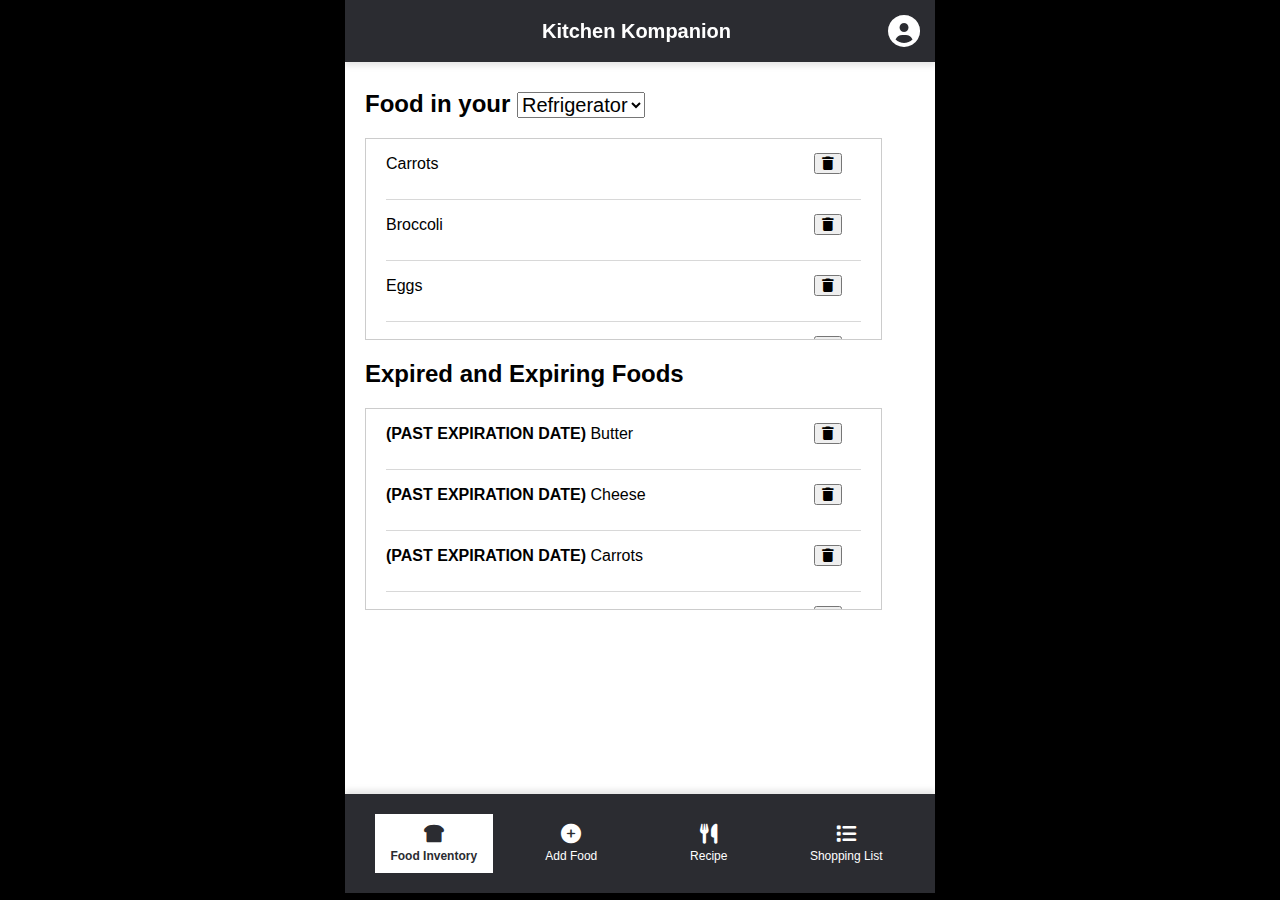
<file: index.html>
<!DOCTYPE html>
<html lang="en">
<head>
    <meta charset="UTF-8">
    <title>Kitchen Kompanion</title>
    <link rel="stylesheet" href="style.css">
    <link rel="stylesheet" href="https://cdnjs.cloudflare.com/ajax/libs/font-awesome/6.0.0-beta3/css/all.min.css">
</head>
<body>
    <!-- <div id="keyboard-overlay" class="keyboard-overlay">
        <img src="KitchenKompanion2024/keyboard.png" alt="Keyboard Image" class="keyboard-image">
        <button class="close-keyboard">Close</button>
    </div> -->
    <img id="keyboard-image" src="keyboard.png" alt="Keyboard Image">
    <header class="title-bar">
        <div id="hamburger-menu" class="hamburger-menu disable-select">
            <div id="hamburger_main" class="hamburger-dropdown-container">
            </div>
        </div>
        <h1 style="text-align: center; margin-left:25px">Kitchen Kompanion</h1>
        <div id="profile-menu" onclick="openTab(5)">
            <i class="fas fa-user-circle fa-2x"></i>
        </div>
    </header>

    <div class="mobile-screen">
        <div class="mobile-content" id="tab_one">
            <h2>Food in your 
                <select class="styled-select" id="food-location-select">
                    <option value="refrigerator">Refrigerator</option>
                    <option value="pantry">Pantry</option>
                </select>
            </h2>
            <div id="food-display-main" class="food-display-scroll"></div>
            <h2>Expired and Expiring Foods</h2>
            <div id="food-display-expiring" class="food-display-scroll"></div>
        </div>
        
        <div class="mobile-content" id="tab_two">
             <div class="food-input-title-container">
                <h2>Add Food</h2>
                <div>
                    <label for="name">Refrigerator or Pantry:</label>
                    <select id="pantryOrRefrigerator" name="pantryOrRefrigerator" class="styled-dropdown" required>
                        <option value="refrigerator">Refrigerator</option>
                        <option value="pantry">Pantry</option>
                    </select>
                </div>
            </div>
            

            <form id="new-food-form">
                <label for="name">Food Name:</label>
                <input type="text" id="name" name="name" placeholder="Enter food name" required>
                <br>
                <br>
                <br>
                <label for="quantity">Serving:</label>
                <input type="number" id="quantity" name="quantity" placeholder="Enter serving amount" min="1" size="55" required>
                <br>
                <br>
                <br>
    
                <label for="date">Expiration Date:</label>
                <input type="date" id="date" name="date" required>
                <br>
                <br>
                <br>

                <label for="allergens">Allergens:</label>
                <select id="allergens" class="styled-dropdown">
                    <option value="None" selected>None</option>
                    <option value="Peanuts">Peanuts</option> 
                    <option value="Dairy">Dairy</option>
                    <option value="Soy">Soy</option>
                    <option value="Gluten">Gluten</option>
                </select>
                <br>
                <br>
                <br>
    
                <button type="reset" id="clear" class="styled-button">Clear</button>
                <button type="submit" id="submit" class="styled-button">Add</button>
    
            </form>
            <br>
            <br>
            <p id="added-message" style="display: none; cursor: pointer;">
                Food successfully added, click to see all foods
            </p>

            <br>
            <br>
            <br>
        </div>

        
        <div class="mobile-content" id="tab_three">
            <h2>Search For Recipes</h2>
            <div>
                <h4>Select Your Preferences!</h4>
                <label for="cooking-skill">Cooking Skill:</label>
                <select id="cooking-skill" class="styled-dropdown">
                    <option value="Beginner">Beginner</option>
                    <option value="Intermediate" selected>Intermediate</option> 
                    <option value="Advanced">Advanced</option>
                </select>
                <br>
                <br>
                <br>
                <label for="dietary-restrictions">Dietary Restrictions:</label>
                <select id="dietary-restrictions" class="styled-dropdown">
                    <option value="None" selected>None</option>
                    <option value="Vegetarian">Vegetarian</option> 
                    <option value="Vegan">Vegan</option>
                    <option value="Gluten-Free">Gluten-Free</option>
                    <option value="Keto">Keto</option>
                </select>
                <br>
                <br>
                <br>
                <label for="allergens">Allergens:</label>
                <select id="allergens-recipe" class="styled-dropdown">
                    <option value="None" selected>None</option>
                    <option value="Peanuts">Peanuts</option> 
                    <option value="Dairy">Dairy</option>
                    <option value="Soy">Soy</option>
                    <option value="Gluten">Gluten</option>
                </select>
                <div id="variable-output"></div>
                <br>
                <br>
                <br>
                <button id="generate-recipes" class="styled-button" onclick="setupRecipeGeneration()">Search Recipes</button>
                <button id="favorite-recipes" class="styled-button">Favorite Recipes</button>
                <br>
                <br>
                <br>
                <div id="recipe-container">
                    <div id="recipe-output" class="scrollable-box"></div>
                    <div id="favorite-recipes-output" class="scrollable-box"></div>
                </div>
                <div id="favorite-recipes-output" style="display: none;"></div>
            </div>
        </div>


        <div class="mobile-content" id="tab_four">
            <h2>Shopping List</h2>
            <div class="input-container">
                <input type="text" id="shopping-item-input" placeholder="Enter item"/>
                <button id="add-to-shopping-list" class="styled-button-shopping" onclick="addItemToShopping()" >Add to Shopping List</button>
            </div>

            <div class="sort-container">
                <select id="sort-options" onchange="sortShoppingList()">
                    <option value="recent">Sort by Recency</option>
                    <option value="alphabetical">Sort Alphabetically</option>
                </select>
            </div>

            <ul id="shopping-list-output"></ul>

            <div id ="refrigerator-modal" class="modal" style="display:none;">
                <form id="new-food-form" onsubmit="handleAddToRefrigerator(event)">
                    <label for="name">Item Name:</label>
                    <input type="text" id="name" required>
                    
                    <label for="quantity">Quantity:</label>
                    <input type="number" id="quantity" min="1" required>
                    
                    <label for="date">Expiration Date:</label>
                    <input type="date" id="date" required>
                    
                    <label for="allergens">Allergens:</label>
                    <select id="allergens">
                        <option value="None">None</option>
                        <option value="Dairy">Dairy</option>
                        <option value="Gluten">Gluten</option>
                        <option value="Peanuts">Peanuts</option>
                        <option value="Shellfish">Shellfish</option>
                    </select>
            
                    <button type="submit">Add to Refrigerator</button>
                    <button type="button" onclick="handleAddToPantry()">Add to Pantry</button>
                    <button type="button" onclick="closeModal()">Cancel</button>

            </div>
        </div>

        <script>
            let shoppingList = [];
    
            function addItemToShopping() {
                const inputField = document.getElementById('shopping-item-input');
                const item = inputField.value.trim(); 
    
                if (item) {
                    shoppingList.push({name: item, timestamp: new Date() }); 
                    updateShoppingListDisplay(); 
                    inputField.value = ''; // clears the input field
                } else {
                    alert('Please enter an item to add to the shopping list.');
                }
            }
    
            function updateShoppingListDisplay() {
                const shoppingListOutput = document.getElementById('shopping-list-output');
                shoppingListOutput.innerHTML = ''; // Clear text
    
                shoppingList.forEach((item, index) => {
                    shoppingListOutput.innerHTML += `
                        <li class="shopping-item">
                            <span>${item.name}</span>
                            <span class="icon-container">
                                <span class="refrigerator-icon" onclick="openRefrigeratorModal('${item.name}')">+</span>
                                <span class="delete-icon" onclick="removeItem(${index})"><i class="fas fa-trash"></i></span>
                            </span>
                        </li>`;
                });
            }
            function openRefrigeratorModal(itemName) {
                document.getElementById('name').value = '';
                document.getElementById('quantity').value = '';
                document.getElementById('date').value = '';
                document.getElementById('allergens').value = 'None';   
                document.getElementById('name').value = itemName; 
                document.getElementById('refrigerator-modal').removeAttribute('data-index');
                document.getElementById('refrigerator-modal').style.display = 'block';
            }

            function closeModal() {
                document.getElementById('name').value = '';
                document.getElementById('quantity').value = '';
                document.getElementById('date').value = '';
                document.getElementById('allergens').value = 'None';
                document.getElementById('refrigerator-modal').style.display = 'none';
            }

            function handleAddToRefrigerator(event) {
                event.preventDefault();

                const name = document.getElementById('name').value;
                const quantity = parseInt(document.getElementById('quantity').value);
                const expiration = document.getElementById('date').value;
                const allergens = document.getElementById('allergens').value;

                const food = new FoodItem(name, expiration, quantity, allergens);
                foodItemsInUserRefrigerator.push(food);

            
                const index = document.getElementById('refrigerator-modal').getAttribute('data-index');
                shoppingList.splice(index, 1);
              
                updateShoppingListDisplay();
                displayFoodMain('refrigerator')
                document.getElementById('new-food-form').reset();

                document.getElementById('name').value = '';
                document.getElementById('quantity').value = '';
                document.getElementById('date').value = '';
                document.getElementById('allergens').value = 'None';
                closeModal();
                alert(`${name} added to the refrigerator list.`);
            }

            function removeItem(index) {
                shoppingList.splice(index, 1); // Remove item at the given index
                updateShoppingListDisplay(); // Refresh the list
            }

            function sortShoppingList(){
                const sortOption = document.getElementById('sort-options').value;

                if(sortOption === 'alphabetical'){
                    shoppingList.sort((a,b) => a.name.localeCompare(b.name));
                }else{
                    shoppingList.sort((a, b) => b.timestamp - a.timestamp);
                }

                updateShoppingListDisplay();
            }
            
            function handleAddToPantry(){
                const name = document.getElementById('name').value;
                const quantity = parseInt(document.getElementById('quantity').value);
                const expiration = document.getElementById('date').value;
                const allergens = document.getElementById('allergens').value;

                const food = new FoodItem(name, expiration, quantity, allergens);
                foodItemsInUserPantry.push(food); // Add to pantry list

                displayFoodMain('pantry'); // Update pantry display
                document.getElementById('new-food-form').reset(); // Reset form fields
                closeModal(); // Close the modal
                alert(`${name} added to the pantry list.`); 
            }
        </script>

        <div class="mobile-content" id="tab_five">
            <h2>Profile Customization</h2>
            <h3>Personal Details</h3>
            <div>The name on your account is <span class="cur_user_name_instance">PLACEHOLDER</span></div>
            <br>
            <form>
                <label>
                    <input id="name_input" type="text" name="change_name" value="" placeholder="Enter new name here"> 
                    <input type="button" value="Change name" onclick=setUserName()>
                </label><br>
            </form>
            <br>
            <div>The email for your account is <span class="cur_user_email_instance">PLACEHOLDER</span></div>
            <br>
            <form>
                <label>
                    <input id="email_input" type="text" name="change_email" value="" placeholder="Enter new email here"> 
                    <input type="button" value="Change email" onclick=setUserEmail()>
                </label><br>
            </form>
            <h3>Cooking skill</h3>
            <select id="cooking-skill" class="styled-dropdown">
                <option value="Beginner">Beginner</option>
                <option value="Intermediate" selected>Intermediate</option> 
                <option value="Advanced">Advanced</option>
            </select>
            <h3>Allergens</h3>
            <form>
                <label>
                    <input type="checkbox" name="nuts" value="false"> Nuts
                </label><br>
                <label>
                    <input type="checkbox" name="dairy" value="false"> Dairy
                </label><br>
                <label>
                    <input type="checkbox" name="soy" value="false"> Soy
                </label><br>
                <label>
                    <input type="checkbox" name="gluten" value="false"> Gluten
                </label><br>
            </form>
            <h3>Dietary Restrictions</h3>
            <form>
                <label>
                    <input type="checkbox" name="nuts" value="false"> Vegetarian
                </label><br>
                <label>
                    <input type="checkbox" name="dairy" value="false"> Vegan
                </label><br>
                <label>
                    <input type="checkbox" name="soy" value="false"> Gluten Free
                </label><br>
                <label>
                    <input type="checkbox" name="gluten" value="false"> Keto
                </label><br>
            </form>

            <form>
                
            </form>
        </div>
    
        <nav class="tab-bar">
            <button class="tab selected" onclick="openTab(1)">
                <i class="fas fa-bread-slice"></i><br>Food Inventory
            </button>
            <button class="tab" onclick="openTab(2)">
                <i class="fas fa-plus-circle"></i><br>Add Food
            </button>
            <button class="tab" onclick="openTab(3)">
                <i class="fas fa-utensils"></i><br>Recipe
            </button>
            <button class="tab" onclick="openTab(4)">
                <i class="fas fa-list"></i><br>Shopping List
            </button>
        </nav>
    </div>

    <script src="app.js"></script>
</body>
</html>
</file>
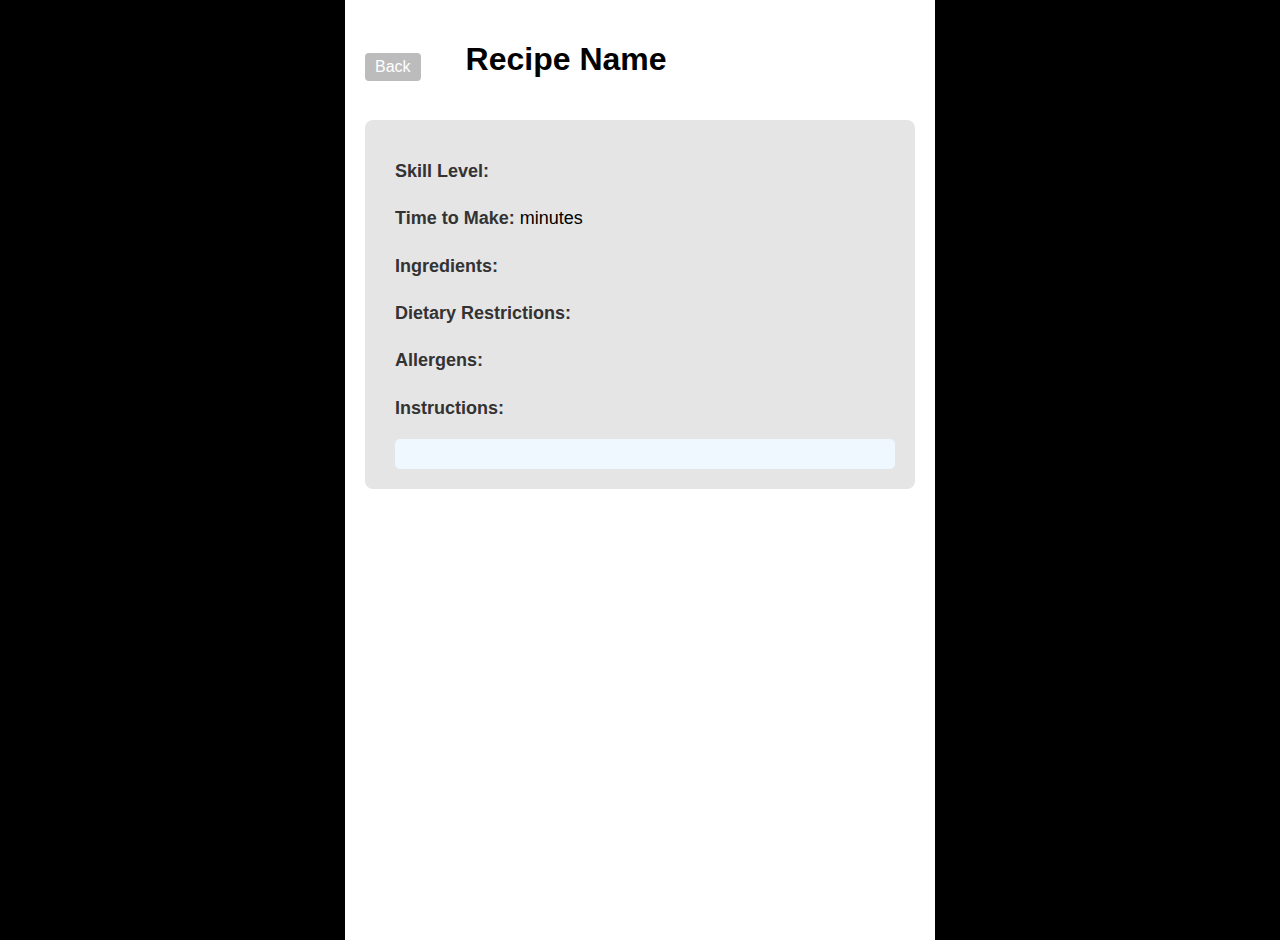
<file: recipeDetailsPage/recipeDetails.html>
<!DOCTYPE html>
<html lang="en">
<head>
    <meta charset="UTF-8">
    <title>Recipe Details</title>
    <link rel="stylesheet" href="recipeDetails.css">
</head> 
<body>
    <div class="mobile-screen">
        <div class="row">
            <button class="back-button" onclick="history.back()">Back</button>
            <h1 id="recipe-name">Recipe Name</h1>
        </div>
     
        <div id="recipe-details">
            <p><strong>Skill Level:</strong> <span id="skill-level"></span></p>
            <p><strong>Time to Make:</strong> <span id="time-to-make"></span> minutes</p>
            <p><strong>Ingredients:</strong></p>
            <ul id="ingredients-list"></ul>
            <p><strong>Dietary Restrictions:</strong> <span id="dietary-restrictions"></span></p>
            <p><strong>Allergens:</strong> <span id="allergens"></span></p>
            <p><strong>Instructions:</strong></p>
            <p id="instructions"></p>
        </div>
    </div>
    <script>
        document.addEventListener("DOMContentLoaded", () => {
            const selectedRecipe = JSON.parse(localStorage.getItem('selectedRecipe'));
            if (selectedRecipe) {
                document.getElementById('recipe-name').textContent = selectedRecipe.name;
                document.getElementById('skill-level').textContent = selectedRecipe.skillLevel;
                document.getElementById('time-to-make').textContent = selectedRecipe.timeToMake;
                document.getElementById('dietary-restrictions').textContent = selectedRecipe.dietaryRestrictions.join(', ');
                document.getElementById('allergens').textContent = selectedRecipe.allergens.join(', ');
                document.getElementById('instructions').textContent = selectedRecipe.instructions;
        
                const ingredientsList = document.getElementById('ingredients-list');
                selectedRecipe.ingredients.forEach(ingredient => {
                    const li = document.createElement('li');
                    li.textContent = ingredient;
                    ingredientsList.appendChild(li);
                });
            }
        });
        
    </script>
    <script src="../app.js"></script>
</body>
</html>
</file>
<file: style.css>
body {
    margin: 0;
    padding: 0;
    font-family: Arial, sans-serif;
    display: flex;
    justify-content: center;
    background-color: black;
}

.mobile-screen {
    width: 550px;
    height: 97vh;
    background-color: #fff;
    display: flex;
    flex-direction: column;
    justify-content: space-between;
    padding: 20px 20px 0px 20px;
    margin: 0 auto;
}

.mobile-content {
    display: none;
    margin-top: 50px;
}

.mobile-content.active {
    display: block;
}

.styled-select {
    font-size: 20px;
    
}

.title-bar {
    background-color: #2B2C31; 
    color: white;
    display: flex;
    justify-content: space-between;
    align-items: center;
    padding: 15px;
    position: fixed;
    top: 0;
    width: 560px;
    box-shadow: 0px 4px 6px rgba(0, 0, 0, 0.1);
}

.disable-select {
    user-select: none;
    -moz-user-select: none;
    -webkit-user-select: none;
}

.profile-icon {
    font-size: 25px;
    cursor: pointer;
}


.title-bar h1 {
    margin: 0;
    font-size: 20px;
}

.welcome-section {
    margin-top: 80px; 
    padding: 20px;
    background-color: #fff;
    border-radius: 10px;
    border: 1px solid #2B2C31; 
}

.inventory-info {
    display: flex;
    flex-direction: column;
    margin-top: 20px;
}

.info-box {
    background-color: #2B2C31; 
    color: white;
    padding: 20px;
    margin-bottom: 15px;
    border-radius: 10px;
    box-shadow: 0px 4px 8px rgba(0, 0, 0, 0.1);
}

.tab-bar {
    display: flex;
    justify-self: flex-end;
    align-self: center;
    justify-content: space-around;
    background-color: #2B2C31; 
    padding: 20px;
    width: 550px;
    box-shadow: 0px -4px 6px rgba(0, 0, 0, 0.1);
}

.tab-bar button {
    flex-grow: 1;
    margin: 0px 10px;
    width: 40px;
    color: white; 
    background-color: transparent;
    border: none;
    padding: 10px 0px;
    font-size: 12px;
    cursor: pointer;
}

.tab-bar i {
    font-size: 20px;
    margin-bottom: 5px;
}

.tab-bar button:hover {
    background-color: white;
    color: #2B2C31;
}

.tab-bar button.selected {
    background-color: white;  
    color: #2B2C31;
    font-weight: bold;
}


#clear {
    padding: 10px 20px;
    margin-top: 15px;
    background-color: #b83434;
    color: white;
    border: none;
    border-radius: 4px;
    cursor: pointer;
    font-size: 16px;
}



.styled-button {
    padding: 10px 20px;
    margin-top: 15px;
    background-color: #4CAF50;
    color: white;
    border: none;
    border-radius: 4px;
    cursor: pointer;
    font-size: 16px;
}

.styled-button:hover {
    background-color: #45a049;
}

.styled-button-shopping {
    padding: 6px 15px;
    margin-top: 15px;
    background-color: #4CAF50;
    color: white;
    border: none;
    border-radius: 4px;
    cursor: pointer;
    font-size: 14px;
}

.styled-button-shopping:hover {
    background-color: #45a049;
}

.favorite-star {
    cursor: pointer;
    font-size: 20px;
    color: gold;
    margin-left: 10px
}

.favorite-star:hover {
    color: orange;
}

#shopping-item-input{
    width: 70%;
    padding: 5px;
    box-sizing: border-box
}

#shopping-list-output{
    margin-right: 10px
}

.shopping-item {
    position: relative;
    display: flex;
    align-items: center;
    justify-content: space-between;
    padding: 10px;
    margin-bottom: 8px;
    background-color: #f9f9f9;
    border-radius: 8px;
    box-shadow: 0 2px 4px rgba(0, 0, 0, 0.1);
    width: 90%;
}

.shopping-item span{
    max-width: 80%;
    overflow: hidden;
    text-overflow: ellipsis;
    white-space: nowrap;
}

.delete-icon {
    cursor: pointer;
    font-size: 1.2em;
}

.sort-container {
    display: flex;
    justify-content: flex-end;
    margin-top: 10px;
    margin-bottom: 20px
}

.scrollable-box {
    max-height: 150px;   
    overflow-y: auto;   
    border: 1px solid #ccc;
    padding: 15px;
    margin: 15px 0;
    background-color: #f9f9f9;
    border-radius: 5px;
}


.scrollable-box ul {
    list-style-type: none;
    padding-left: 0;
}

.scrollable-box li {
    padding: 10px;
    margin-bottom: 5px;
    background-color: #fff;
    border-radius: 5px;
    border: 1px solid #ddd;
    display: flex;
    justify-content: space-between;
    align-items: center;
}

.scrollable-box h3 {
    margin-bottom: 10px;
    font-size: 1.2em;
}

.favorite-star {
    cursor: pointer;
    font-size: 1.5em;
    color: #ffcc00;
}

#recipe-output, #favorite-recipes-output {
    display: none; 
}


#favorite-recipes-output {
    display: none;
    overflow-y: auto; 
    max-height: 150px; 
}

.food-input-scroll{
    width: 300px;   
    height: 200px;  
    overflow-y: auto; 
    border: 1px solid #ccc; 
    padding-left: 20px;
}

#food-input-scroll p {
    border-bottom: 1px solid rgb(216, 216, 216); 
    padding: 5px 0;   
    width: 90%;           
  }
  
  #food-input-scroll p:last-child {
    border-bottom: none;            
  }

.food-display-scroll{
    width: 90%;   
    height: 200px;  
    overflow-y: auto; 
    border: 1px solid #ccc; 
    padding-left: 20px;
}

.food-display-scroll p { 
    width: 90%;           
}

.food-display-scroll-container {
    border-bottom: 1px solid rgb(216, 216, 216); 
    padding: 0 0px 10px 0;
    margin-right: 20px;
    display: flex;
    align-items: center;
}
  
.food-display-scroll p:last-child {
    border-bottom: none;            
}

.food-input-title-container {
    display: flex;
    align-items: center; 
    gap: 150px;
  }

#quantity {
    width: 28%;
}

.modal {
    position: fixed;
    top: 50%;
    left: 50%;
    transform: translate(-50%, -50%);
    background-color: white;
    padding: 20px;
    border-radius: 8px;
    box-shadow: 0 4px 8px rgba(0, 0, 0, 0.2);
    z-index: 1000;
}

.modal form {
    display: flex;
    flex-direction: column;
}

.modal label {
    margin-top: 10px;
}

.modal button {
    margin-top: 15px;
}

.icon-container {
    display: flex;
    gap: 13px; 
    position: absolute;
    right: 10px;
}

.refrigerator-icon {
    cursor: pointer;
    font-size: 1.2em;
}

.keyboard-overlay {
    display: none; 
    position: fixed;
    bottom: 0;
    left: 0;
    right: 0;
    background-color: rgba(0, 0, 0, 0.6); 
    padding: 10px;
    text-align: center;
    z-index: 1000;
}


.close-keyboard {
    background-color: #FF6F00;
    color: white;
    padding: 8px 12px;
    margin-top: 10px;
    cursor: pointer;
    border: none;
    font-size: 14px;
    border-radius: 5px;
    width: 550px;
    padding-right: 70px;
}

#keyboard-image {
    position: absolute; 
    display: none;
    top: 61.4vh;
    /* left: 150px;  */
    width: 590px; 
    height: fit-content;
}
</file>
<file: recipeDetailsPage/recipeDetails.css>
.mobile-screen {
    width: 550px;
    height: 100vh;
    background-color: white;
    display: flex;
    flex-direction: column;
    overflow-y: auto;
    padding: 20px;
    margin: 0 auto;
}

body {
    margin: 0;
    padding: 0;
    font-family: Arial, sans-serif;
    display: flex;
    justify-content: center;
    background-color: black;
}

h1 {
    padding-left: 45px;
}

.row {
    display: flex;
    align-items: center;
}

.back-button {
    padding: 5px 10px;
    margin-top: 15px;
    background-color: #bcbcbc;
    color: white;
    border: none;
    border-radius: 4px;
    cursor: pointer;
    font-size: 16px;
}

#recipe-details {
    margin-top: 20px;
}



#recipe-details {
    padding: 20px;
    padding-left: 30px;
    margin-top: 20px;
    margin-bottom: 20px;
    background-color:rgba(0, 0, 0, 0.1);
    border-radius: 8px;
    box-shadow: 0 4px 8px white;
    max-width: 500px;
    width: 100%;
}

#recipe-details p, 
#recipe-details ul {
    font-size: 18px;
    line-height: 1.8;
    margin: 15px 0;
}

#recipe-details ul {
    padding-left: 20px;
}

#recipe-details strong {
    color: #333;
}

#recipe-details p:last-child {
    margin-bottom: 0; 
}


#ingredients-list {
    list-style: none;
    padding: 0;
    margin: 10px 0 20px;
}

#ingredients-list li {
    padding: 8px;
    margin-bottom: 5px;
    background-color: #e8f4f8;
    border-radius: 5px;
    color: #555;
    font-size: 15px;
}


#instructions {
    font-size: 16px;
    line-height: 1.7;
    background-color: #f0f8ff;
    padding: 15px;
    border-radius: 5px;
    margin-top: 10px;
    color: #333;
}
</file>
